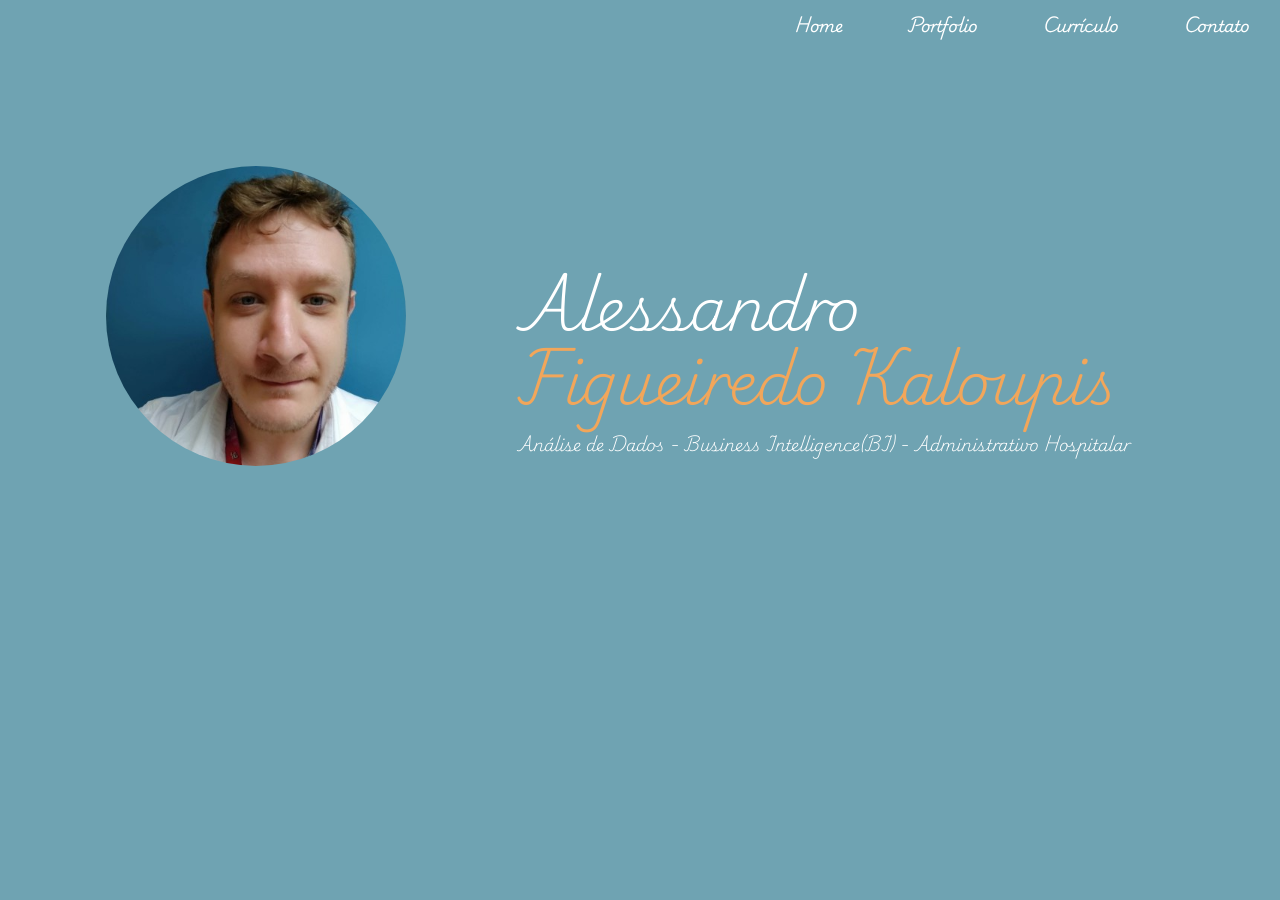
<file: index.html>
<!DOCTYPE html>

<html>

	<head>
		<title>Alessandro Figueiredo Kaloupis - Portfolio Online</title>

		<meta charset="utf-8">
		<link rel="stylesheet" href="css/styles.css">
		<link rel="preconnect" href="https://fonts.googleapis.com">
		<link rel="preconnect" href="https://fonts.gstatic.com" crossorigin>
		<link href="https://fonts.googleapis.com/css2?family=Indie+Flower&family=Michroma&family=Playwrite+NO:wght@100..400&display=swap" rel="stylesheet">
		<script type =  "text/javascript" src = "js/scripts.js"></script>
		<meta name = "viewport" content = "width=device-width, initial-scale = 1.0">

		


	</head>


	<body>

			<div id = "navigation" class = "navigation">
				<ul>
					<li><a href = "index.html">Home</a></li>
					<li><a href = "portfolio.html">Portfolio</a></li>
					<li><a href = "curriculo.html">Currículo</a></li>
					<li><a href = "contato.html">Contato</a></li>
					<li id = "threeline-icon" class = "threeline-icon" onclick = "openNav()">&#9776;</li>

				</ul>
			</div>

			<div class = "capa">

				<div class = "profile-pic">

					<img src="img/alessandro-kaloupis.jfif" alt="Foto de Alessandro Figueiredo Kaloupis">

			    </div>	

    			<div class = "profile-title">

					<h1>Alessandro <span>Figueiredo Kaloupis<span></h1>
					<h2>Análise de Dados - Business Intelligence(BI) - Administrativo Hospitalar</h2>

     			</div>

     		</div>	


		

	</body>

</html>
</file>
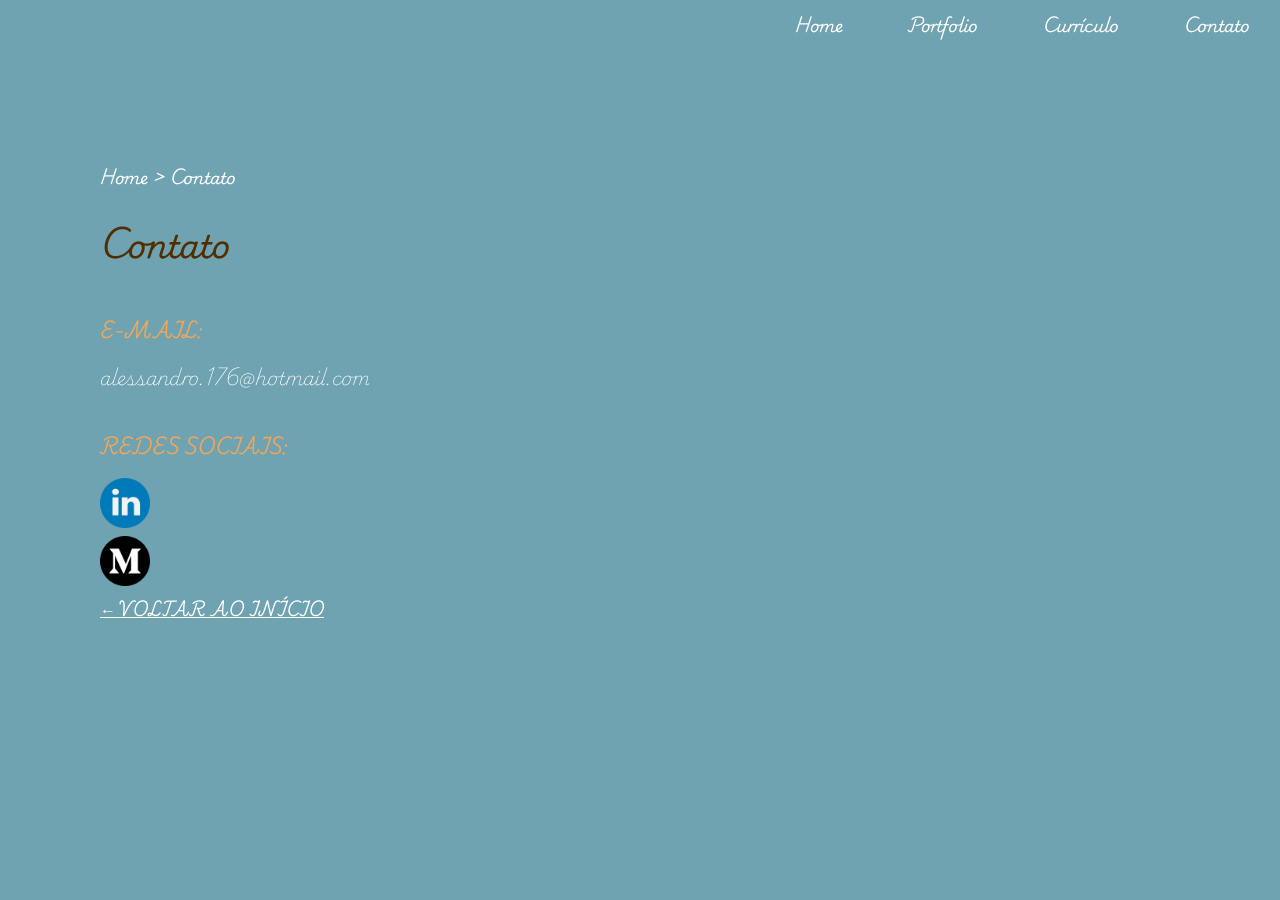
<file: contato.html>
<!DOCTYPE html>

<html>

	<head>
		<title>Contato - Seu Nome</title>

		<meta charset="utf-8">
		<link rel="stylesheet" href="css/styles.css">
		<link rel="preconnect" href="https://fonts.googleapis.com">
		<link rel="preconnect" href="https://fonts.gstatic.com" crossorigin>
		<link href="https://fonts.googleapis.com/css2?family=Indie+Flower&family=Michroma&family=Playwrite+NO:wght@100..400&display=swap" rel="stylesheet">
		<script type =  "text/javascript" src = "js/scripts.js"></script>
		<meta name = "viewport" content = "width=device-width, initial-scale = 1.0">


	</head>


	<body>


		<div id = "navigation" class = "navigation">

				<ul>
					<li><a href = "index.html">Home</a></li>
					<li><a href = "portfolio.html">Portfolio</a></li>
					<li><a href = "curriculo.html">Currículo</a></li>
					<li><a href = "contato.html">Contato</a></li>
					<li id = "threeline-icon" class = "threeline-icon" onclick = "openNav()">&#9776;</li>

				</ul>
			</div>



			<div class = "main">
				
				
				<ul class = "caminho">
					<li><a href = "index.html">Home</a></li>
					<li>></li>
					<li>Contato</li>
				</ul>

				<h1>Contato</h1>
			

				<h2>E-mail:</h3>
				<p>alessandro.176@hotmail.com</p>

				<h2>Redes Sociais:</h3>
				<a href = "https://www.linkedin.com/in/alessandrokaloupis/" target ="__blank"><img class = "social-img" src = "img/linkedin.png" alt = "Link para o Linkedin"> </a>
				<br>
				<a href = "https://medium.com/@alekaloupis" target ="__blank"><img class = "social-img" src = "img/medium.png" alt = "Link para o Medium"> </a>
				<br>	
				<a class = "back-link" href="index.html">&#8592;VOLTAR AO INÍCIO</a>

			</div>	

			

	</body>

</html>
</file>
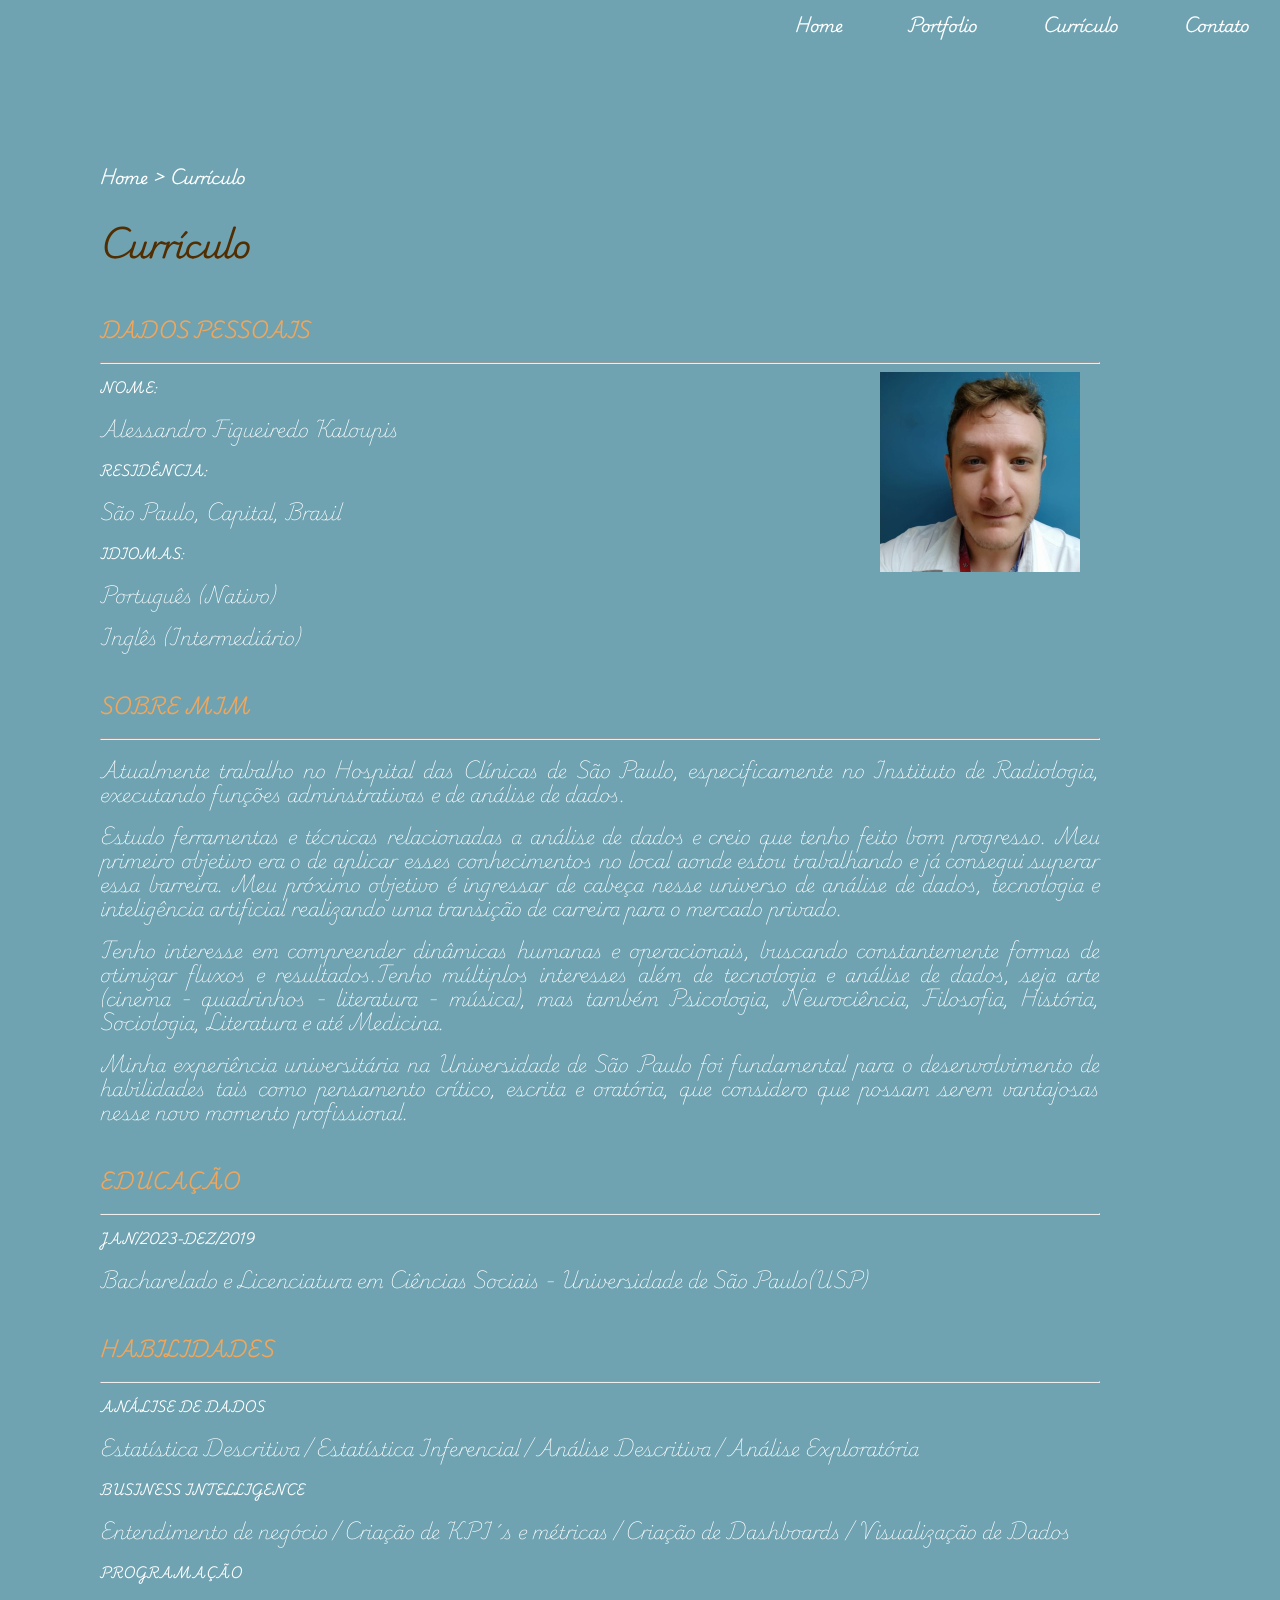
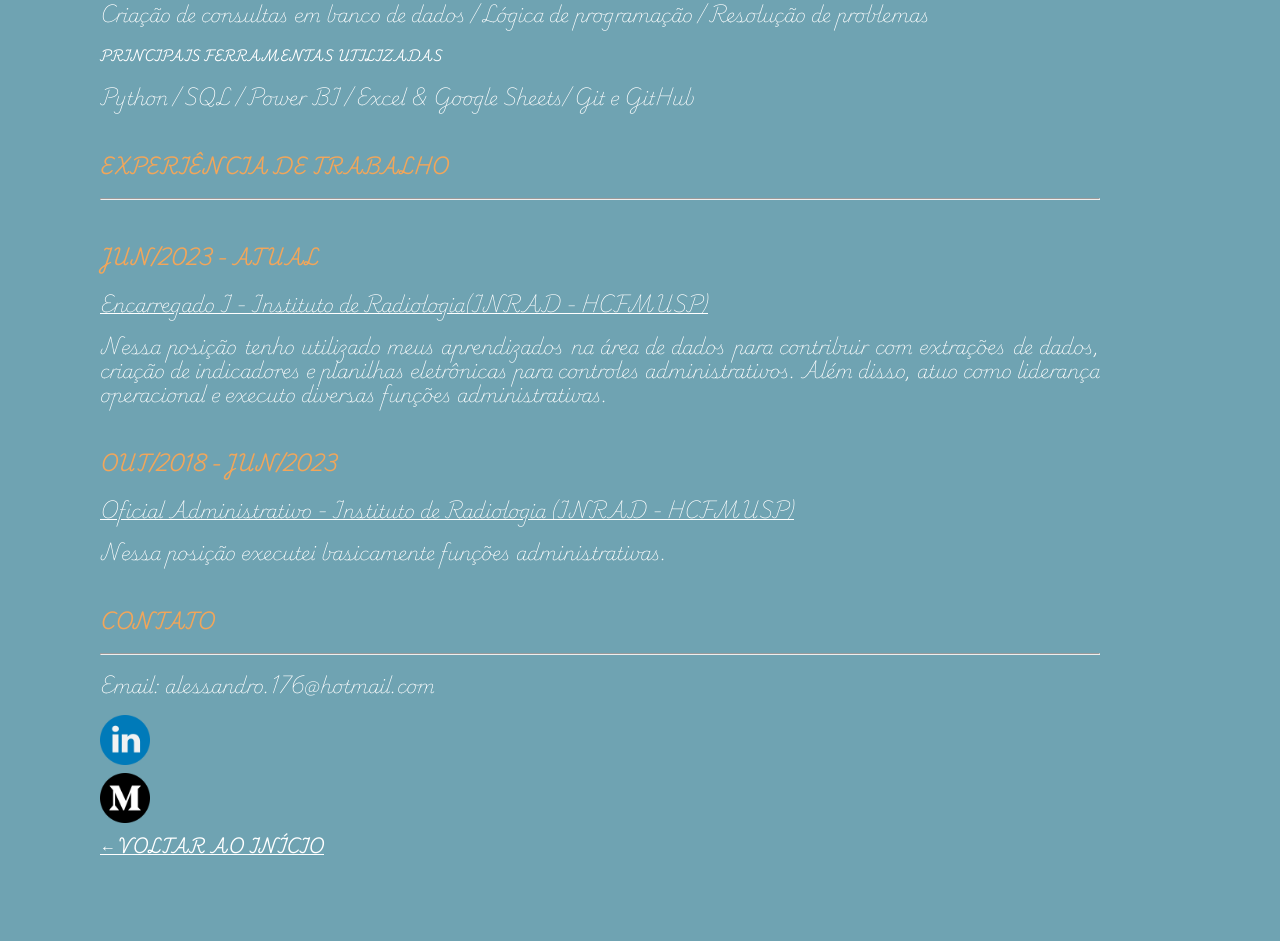
<file: curriculo.html>
<!DOCTYPE html>

<html>

	<head>
		<title>Currículo - Seu Nome</title>

		<meta charset="utf-8">
		<link rel="stylesheet" href="css/styles.css">
		<link rel="preconnect" href="https://fonts.googleapis.com">
		<link rel="preconnect" href="https://fonts.gstatic.com" crossorigin>
		<link href="https://fonts.googleapis.com/css2?family=Indie+Flower&family=Michroma&family=Playwrite+NO:wght@100..400&display=swap" rel="stylesheet">
		<script type =  "text/javascript" src = "js/scripts.js"></script>
		<meta name = "viewport" content = "width=device-width, initial-scale = 1.0">

	</head>


	<body>

			<div id = "navigation" class = "navigation">

				<ul>
					<li><a href = "index.html">Home</a></li>
					<li><a href = "portfolio.html">Portfolio</a></li>
					<li><a href = "curriculo.html">Currículo</a></li>
					<li><a href = "contato.html">Contato</a></li>
					<li id = "threeline-icon" class = "threeline-icon" onclick = "openNav()">&#9776;</li>

				</ul>
			</div>
			
			<div class = "main">
								
				<ul class = "caminho">
					<li><a href = "index.html">Home</a></li>
					<li>></li>
					<li>Currículo</li>
				</ul>

				<h1>Currículo</h1>

					
					<h2>Dados Pessoais</h2>

					<hr>

						<img class = "cv-pic"src="img/alessandro-kaloupis.jfif" alt="Foto de Alessandro Figueiredo Kaloupis">

						<h3>Nome:</h3>

							<p>Alessandro Figueiredo Kaloupis</p>

						
						<h3>Residência:</h3>

							<p>São Paulo, Capital, Brasil</p>

						<h3 style = "clear:left">Idiomas:</h3>

							<p>Português (Nativo)</p>
							<p>Inglês (Intermediário)</p>
							
					
					<h2>Sobre Mim</h2>
					<hr>

							<p>Atualmente trabalho no Hospital das Clínicas de São Paulo, especificamente no Instituto de Radiologia, executando funções adminstrativas e de análise de dados.</p>

							<p>Estudo ferramentas e técnicas relacionadas a análise de dados e creio que tenho feito bom progresso. Meu primeiro objetivo era o de aplicar esses conhecimentos no local aonde estou trabalhando e já consegui superar essa barreira. Meu próximo objetivo é ingressar de cabeça nesse universo de análise de dados, tecnologia e inteligência artificial realizando uma transição de carreira para o mercado privado.</p>

							<p>Tenho interesse em compreender dinâmicas humanas e operacionais, buscando constantemente formas de otimizar fluxos e resultados.Tenho múltiplos interesses além de tecnologia e análise de dados, seja arte (cinema - quadrinhos - literatura - música), mas também Psicologia, Neurociência, Filosofia, História, Sociologia, Literatura e até Medicina.</p>

							<p>Minha experiência universitária na Universidade de São Paulo foi fundamental para o desenvolvimento de habilidades tais como pensamento crítico, escrita e oratória, que considero que possam serem vantajosas nesse novo momento profissional.</p>

					
					<h2>Educação</h2>
					<hr>

					
						<h3>jan/2023-dez/2019</h3>

							<p>Bacharelado e Licenciatura em Ciências Sociais - Universidade de São Paulo(USP)</p>

										
					<h2>Habilidades</h2>
					<hr>

						<h3>Análise de Dados</h3>

							<p>Estatística Descritiva / Estatística Inferencial / Análise Descritiva / Análise Exploratória</p>

						<h3>Business Intelligence</h3>

							<p>Entendimento de negócio / Criação de KPI´s e métricas / Criação de Dashboards / Visualização de Dados</p>

						<h3>Programação</h3>

							<p>Criação de consultas em banco de dados / Lógica de programação / Resolução de problemas</p>

						<h3>Principais ferramentas utilizadas</h3>

							<p>Python / SQL / Power BI / Excel & Google Sheets/ Git e GitHub</p>

					
					<h2>Experiência de Trabalho</h2>
					<hr>

						<h2>jun/2023 - atual</h2>

							<p class = "paragrafo-funcoes">Encarregado I - Instituto de Radiologia(INRAD - HCFMUSP)</p>

							<p>Nessa posição tenho utilizado meus aprendizados na área de dados para contribuir com extrações de dados, criação de indicadores e planilhas eletrônicas para controles administrativos. Além disso, atuo como liderança operacional e executo diversas funções administrativas.</p>

						<h2>out/2018 - jun/2023</h2>

							<p class = "paragrafo-funcoes">Oficial Administrativo - Instituto de Radiologia (INRAD - HCFMUSP)</p>

							<p>Nessa posição executei basicamente funções administrativas.</p>
						


					<h2>Contato</h2>
					<hr>

							<p>Email: alessandro.176@hotmail.com</p>
							<a href = "https://www.linkedin.com/in/alessandrokaloupis/" target ="__blank"><img class = "social-img" src = "img/linkedin.png" alt = "Link para o Linkedin"> </a>
							<br>
							<a href = "https://medium.com/@alekaloupis" target ="__blank"><img class = "social-img" src = "img/medium.png" alt = "Link para o Medium"> </a>
							<br>	


				<a class = "back-link" href="index.html">&#8592;VOLTAR AO INÍCIO</a>


			</div>

				

	</body>

</html>
</file>
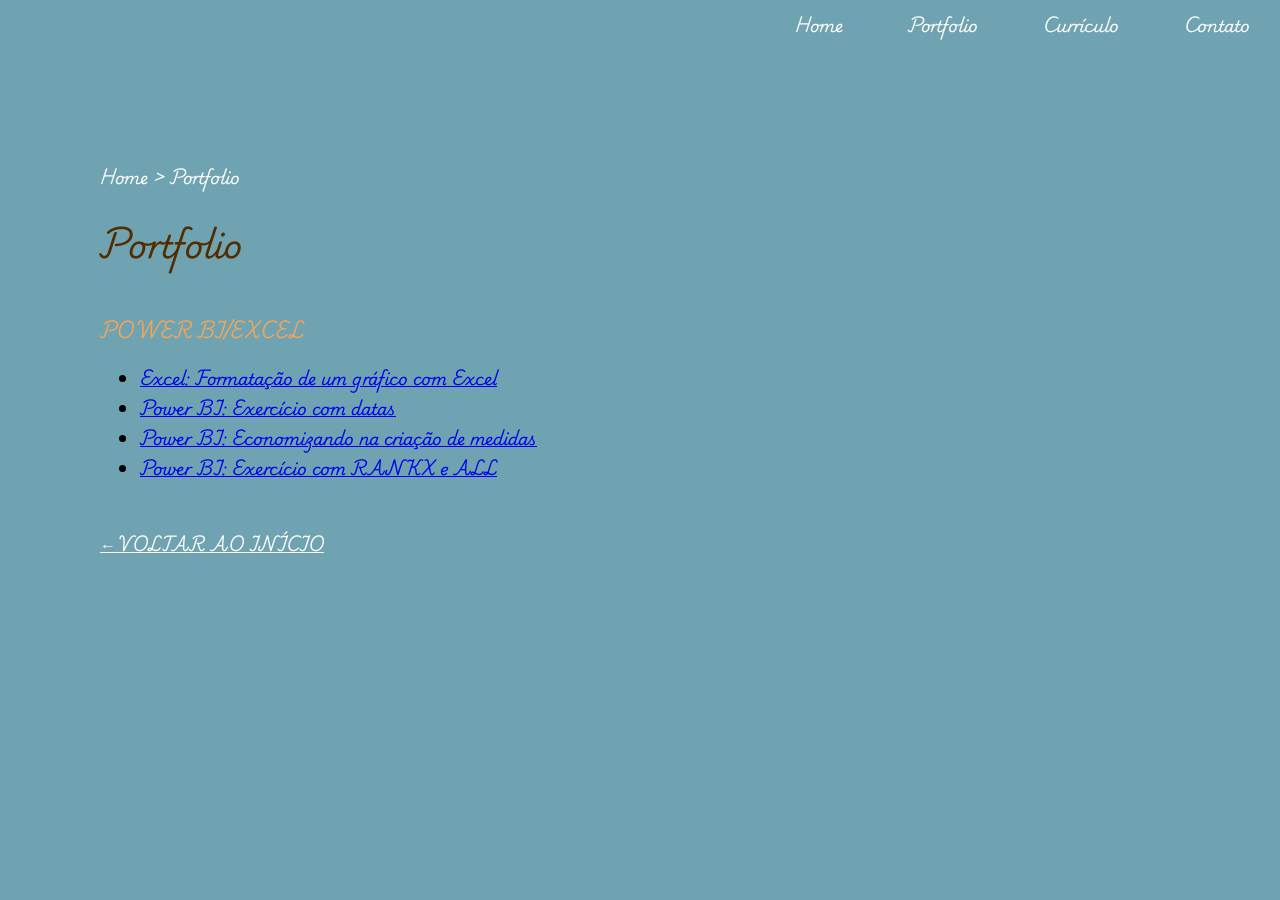
<file: portfolio.html>
<!DOCTYPE html>

<html>

	<head>
		<title>Portfolio - Alessandro Figueiredo Kaloupis</title>

		<meta charset="utf-8">
		<link rel="stylesheet" href="css/styles.css">
		<link rel="preconnect" href="https://fonts.googleapis.com">
		<link rel="preconnect" href="https://fonts.gstatic.com" crossorigin>
		<link href="https://fonts.googleapis.com/css2?family=Indie+Flower&family=Michroma&family=Playwrite+NO:wght@100..400&display=swap" rel="stylesheet">
		<script type =  "text/javascript" src = "js/scripts.js"></script>
		<meta name = "viewport" content = "width=device-width, initial-scale = 1.0">



	</head>


	<body>

	       <div id = "navigation" class = "navigation">

				<ul>
					<li><a href = "index.html">Home</a></li>
					<li><a href = "portfolio.html">Portfolio</a></li>
					<li><a href = "curriculo.html">Currículo</a></li>
					<li><a href = "contato.html">Contato</a></li>
					<li id = "threeline-icon" class = "threeline-icon" onclick = "openNav()">&#9776;</li>
				</ul>
			</div>
	
						
			<div class = "main">				
				
				<ul class = "caminho">
					<li><a href = "index.html">Home</a></li>
					<li>></li>
					<li>Portfolio</li>
				</ul>

				<h1>Portfolio</h1>
				<h2>Power BI/Excel</h2>
				<ul>
					<li><a target = "__blank" href = "https://medium.com/@alekaloupis/passo-a-passo-para-formata%C3%A7%C3%A3o-de-um-gr%C3%A1fico-no-excel-edd41a3db2f9">Excel: Formatação de um gráfico com Excel</a></l1>
					<li><a target = "__blank" href = "https://medium.com/@alekaloupis/aprendendo-power-bi-parte-i-exerc%C3%ADcio-simples-com-datas-52bcd3b7b56d">Power BI: Exercício com datas</li>
					<li><a target = "__blank" href = "https://medium.com/@alekaloupis/aprendendo-power-bi-parte-ii-economizando-na-cria%C3%A7%C3%A3o-de-medidas-5be2ac3f6952">Power BI: Economizando na criação de medidas</li>	
					<li><a target = "__blank" href = "https://medium.com/@alekaloupis/aprendendo-power-bi-parte-iii-exerc%C3%ADcio-com-rankx-e-all-30ff6572d293">Power BI: Exercício com RANKX e ALL</li>			

				</ul>	
     		
				<br>                            
                <a class = "back-link" href="index.html">&#8592;VOLTAR AO INÍCIO</a>     
         		</div>    
	</body>

</html>
</file>
<file: css/styles.css>
/*Codigo CSS da pagina index.html */

/*================================== */


html, body {

	margin: 0px;
	padding: 0px;
	
}

body{

	background-color: #6FA3B2;
 	font-family: "Playwrite NO", cursive;
  	font-optical-sizing: auto;
  	font-weight: <weight>;
  	font-style: normal;
}


}

.navigation{

	color:white;
	height: 50px;

}

.navigation ul{

	margin-top: 0;
	list-style: none;
	padding-left: 0;
	text-align: right;
	height:50px;
	animation-name: navegacao;
	animation-duration:3s;

}


.navigation li {

	display: inline-block;
	padding-left: 30px;
	padding-right: 30px;
	line-height: 50px;
	font-size: 16px;
	color: white;
	

}

.navigation a {

    color: white;
    text-decoration: none;
}

.navigation a:hover{

	color: #F2A65A;
}

.navigation .threeline-icon {


	display: none;
}

.navigation li.threeline-icon:hover{
	color:#F2A65A;
	cursor: pointer;
}


.capa{

	color: white;
	vertical-align: top;
}

.capa span{

	color: #F2A65A;
	display: block;
}


/*Fazer com que a disposição das divs sejam feitas uma ao lado da outra ao inves de uma abaixo da outra. */

.capa div {

	display: inline-block;
	height: 650px;
}


.profile-pic{

	width: 40%;
	text-align: center;
	animation-name: profile-capa;
	animation-duration:2s;

}


.profile-pic img{

	width: 300px;
	border-radius: 300px;
    margin-top: 100px;
    background-color: transparent;


}



.profile-title{

	vertical-align: top;
	width: 59%;
	animation-name: profile-capa;
	animation-duration:2s;
}

.profile-title h1 {

   font-size: 58px;	
   margin-top: 200px;
   font-weight: 210;
   line-height: 74px;

}

.profile-title h2{

	font-size: 16px;
	font-weight: 210;
	margin-top: -24px;
}



/*Codigo CSS da pagina curriculo.html */

/*---------------------------- */



.main{

	  padding:80px 180px 80px 100px;	
	  animation-name: conteudo;
	  animation-duration:2s;
	 
}


.cv-pic{


	float: right;
	width: 200px;
	margin-right: 20px;
	margin-bottom: 20px;
}



.main h1{

		color: #522D00;		
		font-weight: normal;
	}


.main h2{

		color:#F2A65A;
		font-size: 18px;
		text-transform: uppercase;
		font-weight: bolder;
		margin-top: 40px;
}	


.main h3{

		color: white;
		font-size: 12px;
		text-transform: uppercase;


}

.main p{

	   font-size:18px;
	   font-weight: 100;
	   line-height: 24px;
	   color: white;	
	   text-align: justify;

}

.main .back-link{

      color: white;

}

.caminho  {

		list-style: none;
		padding-left: 0;
		color: white;

}

.caminho li {

	   display: inline-block;


}

.caminho a {


	text-decoration: none;
	color:white;
}


.caminho a:hover{

	color: #F2A65A ;
}

.main .paragrafo-funcoes{

	color: white;
	text-decoration: underline;
}

.social-img{
	width: 50px;


}

.miniatura{

	width: 400px; 
	height: 400px;
	display: inline-block;
	margin-right: 15px;
	margin-bottom: 15px;
	background-size: contain;
	overflow: hidden;
}

.miniatura a{

	text-decoration: none;

}

.black-box{

	width: 100%;
	height: 100%;
	background-color: black;
	opacity:0;
	margin-top: -18px;
	transition:1s ;


}

.black-box:hover{

	opacity: 0.65;
	transition:1s;

}

.black-box h2 {

	color: white;
	text-align: center;
	text-transform: uppercase;
	font-size: 22px;
	font-weight: bold;

}

.black-box-text h3{

	color: white;
	text-align: center;
	text-transform: uppercase;

}

/*Animações em CSS */

@keyframes profile-capa {
  0% {
    opacity: 0;
    transform: translate(0px, 40px); /* começa mais embaixo */
  }

  100% {
    opacity: 1;
    transform: translate(0px, 0px); /* posição final */
  }
}

@keyframes navegacao {

	0% {opacity: 0;}
	50% {opacity: 0;}
	100% {opacity: 1;}
  
}

@keyframes conteudo {
    
    0% {opacity: 0; transform: translate(-20px,0px);};
    100% {opacity: 1;transform: translate(0px,0px);}

}

/*Configuracoes para tela de celular*/

@media (max-width: 1000px) {

.navigation li {
	display: none;
}

.navigation li.threeline-icon {
	display: inline-block; 
}

.capa div {

	display: block;
	height: auto;
}

.profile-pic {
	width: 100%;
}

.profile-pic img {

	margin-top: 0;
	max-width: 80%;
}

.profile-title{
	text-align: center;
	width: 100%;
}

.profile-title h1 {
	margin-top: 30px;
	font-size: 40px;
	margin-left: 20px;
	margin-right: 20px;
}

.profile-title h2 {
	margin-top: 20px;
	margin-left: 20px;
	margin-right: 20px;

}

.main{
	padding:10px 5% 40px 5%;	
}

 .main p {
 	text-align: left;
 	line-height: 30px;
 }


 .caminho li {
 	font-size: 12px;
 }

 


.cv-pic{
	float: none;
	max-width: 100%;
	margin-right: 0px;
}

.miniatura{
	max-width: 100%;
	background-size: auto 100%;

}

.black-box {
	opacity: 0.65;
}


.menujs{
	height: auto;
}


.menujs ul {
	height: auto;
	text-align: center;
	padding-right: 15%;
	padding-left: 15%;
}

.menujs li{
	display: block;
	border-bottom: solid white 1px;
	width: 100%;
	padding: 0;
}


}
</file>
